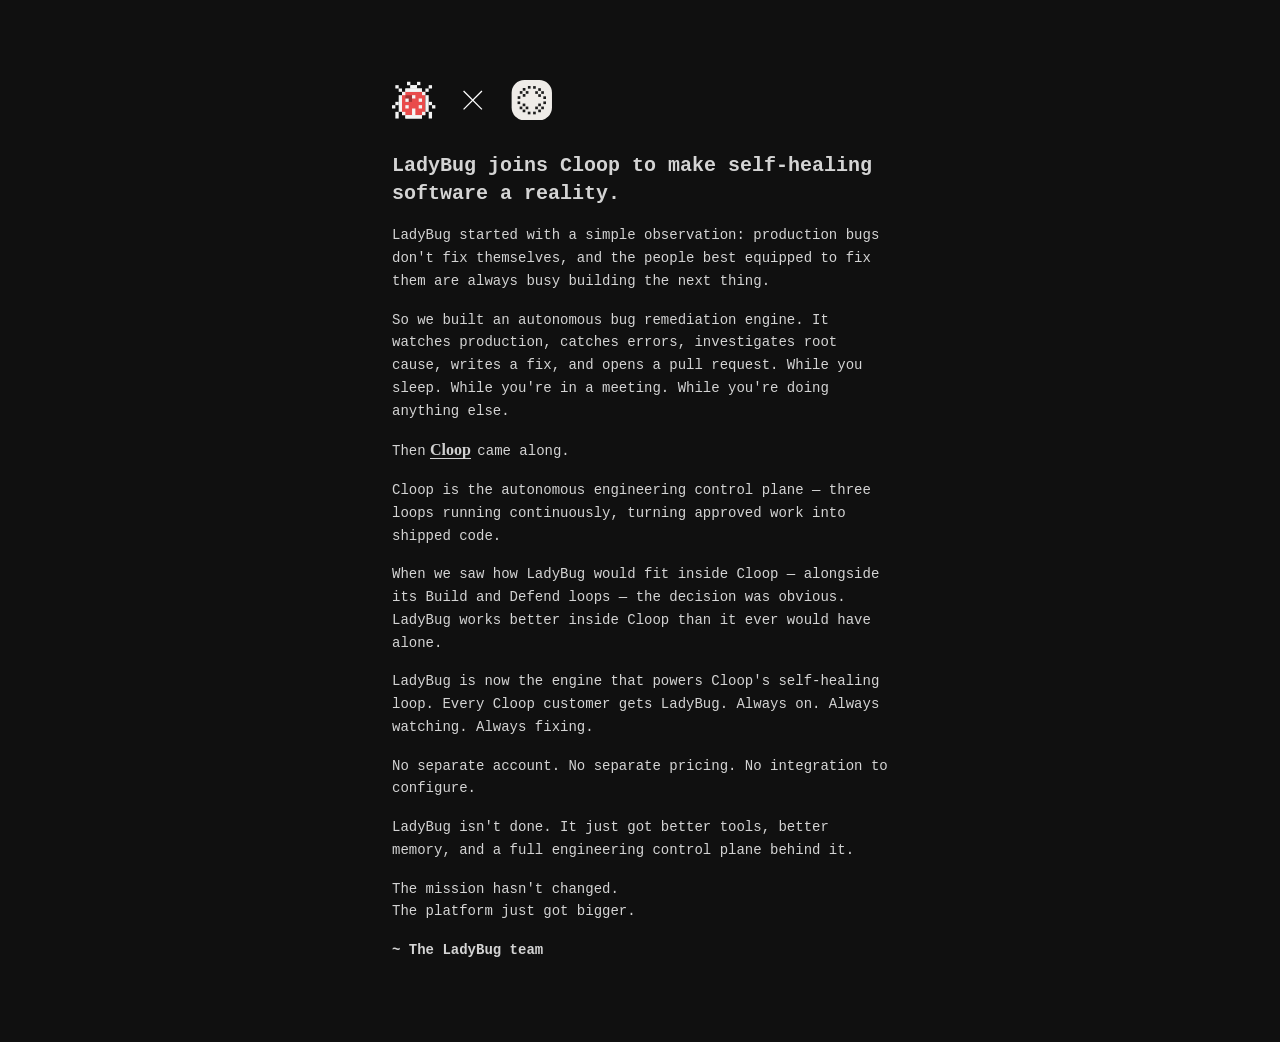
<file: index.html>
<!DOCTYPE html>
<html lang="en">

<head>
    <meta charset="utf-8">
    <meta http-equiv="X-UA-Compatible" content="IE=edge,chrome=1">
    <meta name="viewport" content="width=device-width, initial-scale=1, shrink-to-fit=no, viewport-fit=cover">
    <meta http-equiv="cleartype" content="on">

    <title>LadyBug is now part of Cloop</title>

    <meta name="description" content="LadyBug joins Cloop to make self-healing software a reality.">
    <meta name="format-detection" content="telephone=yes">

    <link rel="icon" type="image/png" href="favicon.png">
    <link rel="shortcut icon" href="favicon.ico" type="image/x-icon">

    <link rel="stylesheet" type="text/css" href="style.min.css" media="all">

    <!-- og -->
    <meta property="og:description" name="description" content="LadyBug joins Cloop to make self-healing software a reality.">
    <meta property="og:title" content="LadyBug">
    <meta property="og:type" content="website">
    <meta property="og:url" content="https://ladybug.sh/">
    <meta name="twitter:card" content="summary">
</head>

<body class="min-h-screen bg-[#101010] py-12 text-neutral-300 antialiased">
    <div class="mx-auto flex max-w-lg flex-col gap-y-4 p-6 font-mono text-sm leading-relaxed md:p-8">
        <svg viewBox="0 0 1236.26 311.81" xmlns="http://www.w3.org/2000/svg" class="max-w-40">
            <path d="m77.31 91.48h180.39v180.39h-180.39z" fill="#e94b4b" />
            <path d="m103.22 117.67h51.54v51.54h-51.54z" opacity=".3" />
            <g fill="#f4f4f4">
                <path d="m25.77 39.94h25.77v25.77h-25.77z" />
                <path d="m51.54 65.71h25.77v25.77h-25.77z" />
                <path d="m0 194.56h25.77v25.77h-25.77z" />
                <path d="m25.77 168.79h25.77v25.77h-25.77z" />
                <path d="m77.31 246.1h25.77v25.77h-25.77z" />
                <path d="m103.08 271.87h128.85v25.77h-128.85z" />
                <path d="m103.08 65.71h128.85v25.77h-128.85z" />
                <path d="m141.73 39.94h51.54v25.77h-51.54z" />
                <path d="m77.31 91.48h25.77v25.77h-25.77z" />
                <path d="m51.54 117.25h25.77v128.85h-25.77z" />
                <path d="m25.77 246.1h25.77v51.54h-25.77z" />
                <path d="m115.96 14.17h25.77v25.77h-25.77z" />
                <path d="m309.23 39.94h-25.77v25.77h25.77z" />
                <path d="m283.47 65.71h-25.77v25.77h25.77z" />
                <path d="m335 194.56h-25.77v25.77h25.77z" />
                <path d="m309.23 168.79h-25.77v25.77h25.77z" />
                <path d="m257.7 246.1h-25.77v25.77h25.77z" />
                <path d="m231.93 271.87h-128.85v25.77h128.85z" />
                <path d="m231.93 65.71h-128.85v25.77h128.85z" />
                <path d="m193.27 39.94h-51.54v25.77h51.54z" />
                <path d="m257.7 91.48h-25.77v25.77h25.77z" />
                <path d="m283.47 117.25h-25.77v128.85h25.77z" />
                <path d="m309.23 246.1h-25.77v51.54h25.77z" />
                <path d="m219.04 14.17h-25.77v25.77h25.77z" />
                <path d="m103.08 143.44h25.77v25.77h-25.77z" />
                <path d="m103.08 194.56h25.77v25.77h-25.77z" />
                <path d="m206.16 143.02h25.77v25.77h-25.77z" />
                <path d="m206.03 194.31h26.02v26.02h-26.02z" />
                <path d="m154.62 117.25h25.77v25.77h-25.77z" />
                <path d="m154.62 220.33h25.77v51.54h-25.77z" />
            </g>
            <path d="m553.06 85.04 141.74 141.73" fill="none" stroke="#fff" stroke-miterlimit="10" stroke-width="10" />
            <path d="m553.06 226.77 141.74-141.73" fill="none" stroke="#fff" stroke-miterlimit="10" stroke-width="10" />
            <rect fill="#efece8" height="311.81" rx="98.46" width="311.81" x="924.45" />
            <g fill="#1c1c1c">
                <path d="m1050.07 46.27h20.63v20.63h-20.63z" />
                <path d="m971 125.34h20.63v20.63h-20.63z" />
                <path d="m1010.54 62.57h20.63v20.63h-20.63z" />
                <path d="m1033.78 85.81h20.63v20.63h-20.63z" />
                <path d="m987.36 85.81h20.63v20.63h-20.63z" />
                <path d="m1010.54 108.98h20.63v20.63h-20.63z" />
                <path d="m1169.5 126.17h20.63v20.63h-20.63z" />
                <path d="m1090.43 47.1h20.63v20.63h-20.63z" />
                <path d="m1153.21 86.63h20.63v20.63h-20.63z" />
                <path d="m1129.97 109.87h20.63v20.63h-20.63z" />
                <path d="m1129.97 63.46h20.63v20.63h-20.63z" />
                <path d="m1106.79 86.63h20.63v20.63h-20.63z" />
                <path d="m970.18 165.7h20.63v20.63h-20.63z" />
                <path d="m1049.18 244.77h20.63v20.63h-20.63z" />
                <path d="m986.47 205.24h20.63v20.63h-20.63z" />
                <path d="m1009.71 182.07h20.63v20.63h-20.63z" />
                <path d="m1009.71 228.48h20.63v20.63h-20.63z" />
                <path d="m1032.88 205.24h20.63v20.63h-20.63z" />
                <path d="m1090.43 244.77h20.63v20.63h-20.63z" />
                <path d="m1169.5 165.7h20.63v20.63h-20.63z" />
                <path d="m1106.79 205.24v20.63h20.63v-20.63z" />
                <path d="m1129.97 228.48v20.63h20.62v-20.63z" />
                <path d="m1129.97 182.07v20.62h20.62v-20.62z" />
                <path d="m1153.21 205.24v20.63h20.62v-20.63z" />
            </g>
        </svg>

        <h1 class="mt-4 text-xl font-semibold">LadyBug joins Cloop to make self-healing software a reality.</h1>

        <p>LadyBug started with a simple observation: production bugs don't fix themselves, and the people best equipped
            to fix them are always busy building the next thing.</p>
        <p>So we built an autonomous bug remediation engine. It watches production, catches errors, investigates root
            cause, writes a fix, and opens a pull request. While you sleep. While you're in a meeting. While you're
            doing anything else.</p>
        <p>
            Then <strong><a href="https://cloop.dev"
                    class="-mr-0.5 -ml-1 border-b font-serif text-base text-white opacity-80 hover:opacity-100">Cloop</a></strong>
            came along.
        </p>
        <p>Cloop is the autonomous engineering control plane — three loops running continuously, turning approved work
            into shipped code.</p>
        <p>When we saw how LadyBug would fit inside Cloop — alongside its Build
            and Defend loops — the decision was obvious. LadyBug works better inside Cloop than it ever would have
            alone.</p>
        <p>LadyBug is now the engine that powers Cloop's self-healing loop.
            Every Cloop customer gets LadyBug. Always on. Always watching. Always fixing.</p>
        <p>No separate account. No separate pricing. No integration to configure.</p>

        <p>LadyBug isn't done. It just got better tools, better memory, and a full engineering
            control plane behind it.</p>

        <p>The mission hasn't changed.<br>The platform just got bigger.</p>

        <p><strong>~ The LadyBug team</strong></p>
    </div>

</body>

</html>
</file>
<file: style.min.css>
@layer properties;@layer theme,base,components,utilities;@layer theme{:root,:host{--font-sans:ui-sans-serif,system-ui,sans-serif,'Apple Color Emoji','Segoe UI Emoji','Segoe UI Symbol','Noto Color Emoji';--font-serif:ui-serif,Georgia,Cambria,'Times New Roman',Times,serif;--font-mono:ui-monospace,SFMono-Regular,Menlo,Monaco,Consolas,'Liberation Mono','Courier New',monospace;--color-neutral-300:oklch(87% 0 0);--color-white:#fff;--spacing:.25rem;--container-lg:35rem;--text-sm:.875rem;--text-sm--line-height:calc(1.25 / .875);--text-base:1rem;--text-base--line-height:calc(1.5 / 1);--text-xl:1.25rem;--text-xl--line-height:calc(1.75 / 1.25);--font-weight-semibold:600;--leading-relaxed:1.625;--default-font-family:var(--font-sans);--default-mono-font-family:var(--font-mono)}}@layer base{*,::after,::before,::backdrop,::file-selector-button{box-sizing:border-box;margin:0;padding:0;border:0 solid}html,:host{line-height:1.5;-webkit-text-size-adjust:100%;tab-size:4;font-family:var(--default-font-family,ui-sans-serif,system-ui,sans-serif,'Apple Color Emoji','Segoe UI Emoji','Segoe UI Symbol','Noto Color Emoji');font-feature-settings:var(--default-font-feature-settings,normal);font-variation-settings:var(--default-font-variation-settings,normal);-webkit-tap-highlight-color:transparent}hr{height:0;color:inherit;border-top-width:1px}abbr:where([title]){-webkit-text-decoration:underline dotted;text-decoration:underline dotted}h1,h2,h3,h4,h5,h6{font-size:inherit;font-weight:inherit}a{color:inherit;-webkit-text-decoration:inherit;text-decoration:inherit}b,strong{font-weight:bolder}code,kbd,samp,pre{font-family:var(--default-mono-font-family,ui-monospace,SFMono-Regular,Menlo,Monaco,Consolas,'Liberation Mono','Courier New',monospace);font-feature-settings:var(--default-mono-font-feature-settings,normal);font-variation-settings:var(--default-mono-font-variation-settings,normal);font-size:1em}small{font-size:80%}sub,sup{font-size:75%;line-height:0;position:relative;vertical-align:baseline}sub{bottom:-.25em}sup{top:-.5em}table{text-indent:0;border-color:inherit;border-collapse:collapse}:-moz-focusring{outline:auto}progress{vertical-align:baseline}summary{display:list-item}ol,ul,menu{list-style:none}img,svg,video,canvas,audio,iframe,embed,object{display:block;vertical-align:middle}img,video{max-width:100%;height:auto}button,input,select,optgroup,textarea,::file-selector-button{font:inherit;font-feature-settings:inherit;font-variation-settings:inherit;letter-spacing:inherit;color:inherit;border-radius:0;background-color:transparent;opacity:1}:where(select:is([multiple],[size])) optgroup{font-weight:bolder}:where(select:is([multiple],[size])) optgroup option{padding-inline-start:20px}::file-selector-button{margin-inline-end:4px}::placeholder{opacity:1}@supports (not (-webkit-appearance:-apple-pay-button)) or (contain-intrinsic-size:1px){::placeholder{color:currentcolor;@supports (color:color-mix(in lab,red,red)){color:color-mix(in oklab,currentcolor 50%,transparent)}}}textarea{resize:vertical}::-webkit-search-decoration{-webkit-appearance:none}::-webkit-date-and-time-value{min-height:1lh;text-align:inherit}::-webkit-datetime-edit{display:inline-flex}::-webkit-datetime-edit-fields-wrapper{padding:0}::-webkit-datetime-edit,::-webkit-datetime-edit-year-field,::-webkit-datetime-edit-month-field,::-webkit-datetime-edit-day-field,::-webkit-datetime-edit-hour-field,::-webkit-datetime-edit-minute-field,::-webkit-datetime-edit-second-field,::-webkit-datetime-edit-millisecond-field,::-webkit-datetime-edit-meridiem-field{padding-block:0}::-webkit-calendar-picker-indicator{line-height:1}:-moz-ui-invalid{box-shadow:none}button,input:where([type='button'],[type='reset'],[type='submit']),::file-selector-button{appearance:button}::-webkit-inner-spin-button,::-webkit-outer-spin-button{height:auto}[hidden]:where(:not([hidden='until-found'])){display:none!important}}@layer utilities{.mx-auto{margin-inline:auto}.mt-4{margin-top:calc(var(--spacing) * 4)}.-mr-0\.5{margin-right:calc(var(--spacing) * -.5)}.-ml-1{margin-left:calc(var(--spacing) * -1)}.flex{display:flex}.min-h-screen{min-height:100vh}.max-w-40{max-width:calc(var(--spacing) * 40)}.max-w-lg{max-width:var(--container-lg)}.flex-col{flex-direction:column}.gap-y-4{row-gap:calc(var(--spacing) * 4)}.border-b{border-bottom-style:var(--tw-border-style);border-bottom-width:1px}.bg-\[\#101010\]{background-color:#101010}.p-6{padding:calc(var(--spacing) * 6)}.py-12{padding-block:calc(var(--spacing) * 12)}.font-mono{font-family:var(--font-mono)}.font-serif{font-family:var(--font-serif)}.text-base{font-size:var(--text-base);line-height:var(--tw-leading,var(--text-base--line-height))}.text-sm{font-size:var(--text-sm);line-height:var(--tw-leading,var(--text-sm--line-height))}.text-xl{font-size:var(--text-xl);line-height:var(--tw-leading,var(--text-xl--line-height))}.leading-relaxed{--tw-leading:var(--leading-relaxed);line-height:var(--leading-relaxed)}.font-semibold{--tw-font-weight:var(--font-weight-semibold);font-weight:var(--font-weight-semibold)}.text-neutral-300{color:var(--color-neutral-300)}.text-white{color:var(--color-white)}.antialiased{-webkit-font-smoothing:antialiased;-moz-osx-font-smoothing:grayscale}.opacity-80{opacity:80%}.hover\:opacity-100{&:hover{@media (hover:hover){opacity:100%}}}.md\:p-8{@media (width>= 48rem){padding:calc(var(--spacing) * 8)}}}@property --tw-border-style{syntax:"*";inherits:false;initial-value:solid;}@property --tw-leading{syntax:"*";inherits:false;}@property --tw-font-weight{syntax:"*";inherits:false;}@layer properties{@supports ((-webkit-hyphens:none) and (not (margin-trim:inline))) or ((-moz-orient:inline) and (not (color:rgb(from red r g b)))){*,::before,::after,::backdrop{--tw-border-style:solid;--tw-leading:initial;--tw-font-weight:initial}}}
</file>
